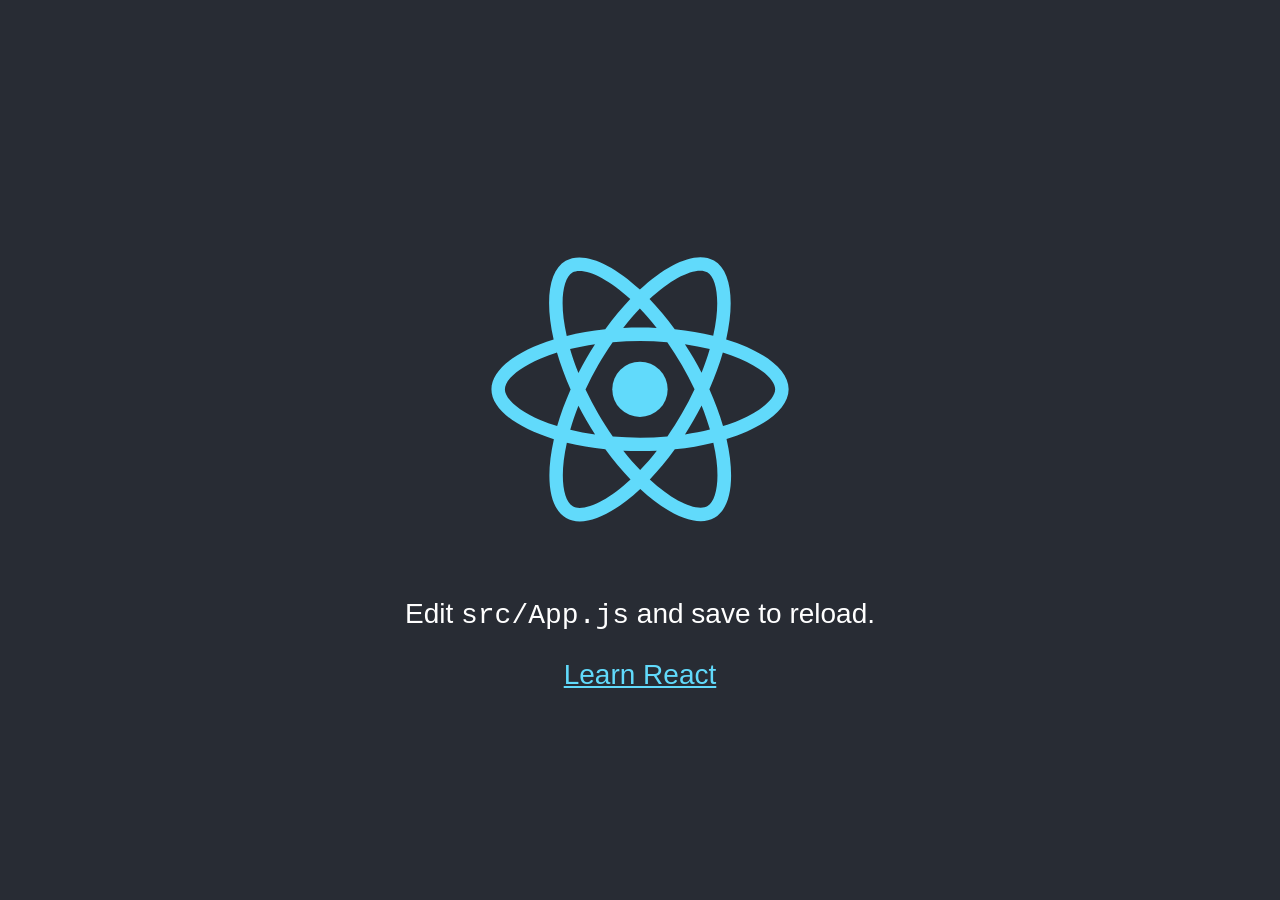
<file: index.html>
<!doctype html><html lang="en"><head><meta charset="utf-8"/><link rel="icon" href="/favicon.ico"/><meta name="viewport" content="width=device-width,initial-scale=1"/><meta name="theme-color" content="#000000"/><meta name="description" content="Web site created using create-react-app"/><link rel="apple-touch-icon" href="/logo192.png"/><link rel="manifest" href="/manifest.json"/><title>React App</title><script defer="defer" src="/static/js/main.1952e59e.js"></script><link href="/static/css/main.f855e6bc.css" rel="stylesheet"></head><body><noscript>You need to enable JavaScript to run this app.</noscript><div id="root"></div></body></html>
</file>
<file: static/css/main.f855e6bc.css>
body{-webkit-font-smoothing:antialiased;-moz-osx-font-smoothing:grayscale;font-family:-apple-system,BlinkMacSystemFont,Segoe UI,Roboto,Oxygen,Ubuntu,Cantarell,Fira Sans,Droid Sans,Helvetica Neue,sans-serif;margin:0}code{font-family:source-code-pro,Menlo,Monaco,Consolas,Courier New,monospace}.App{text-align:center}.App-logo{height:40vmin;pointer-events:none}@media (prefers-reduced-motion:no-preference){.App-logo{animation:App-logo-spin 20s linear infinite}}.App-header{align-items:center;background-color:#282c34;color:#fff;display:flex;flex-direction:column;font-size:calc(10px + 2vmin);justify-content:center;min-height:100vh}.App-link{color:#61dafb}@keyframes App-logo-spin{0%{transform:rotate(0deg)}to{transform:rotate(1turn)}}
/*# sourceMappingURL=main.f855e6bc.css.map*/
</file>
